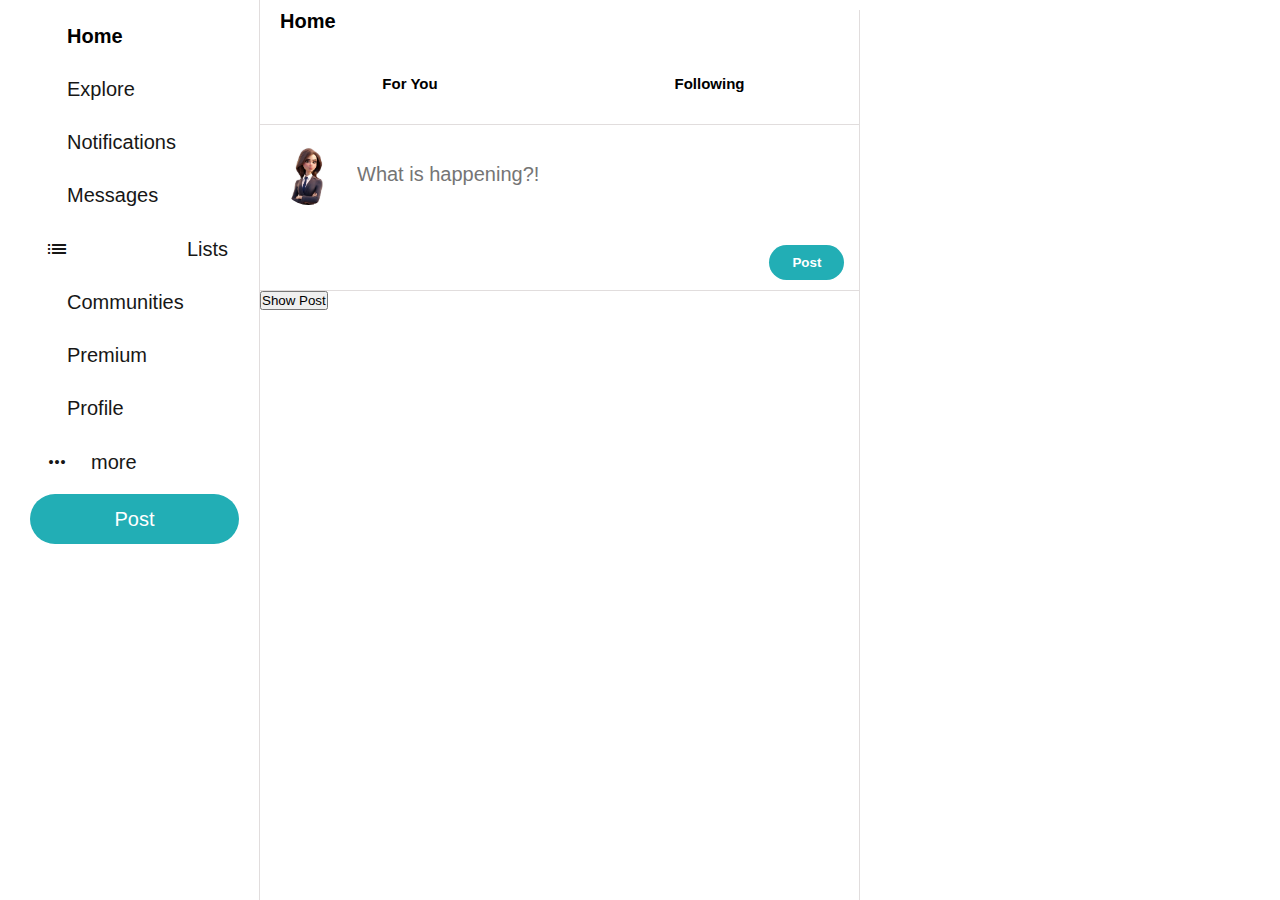
<file: index.html>
<!DOCTYPE html>
<html lang="en">
  <head>
    <meta charset="UTF-8" />
    <meta name="viewport" content="width=device-width, initial-scale=1.0" />
    <title>Twittwer Clone</title>
    <link rel="stylesheet" href="style.css" />
    <link
      rel="stylesheet"
      href="https://cdnjs.cloudflare.com/ajax/libs/font-awesome/6.4.2/css/all.min.css"
      integrity="sha512-z3gLpd7yknf1YoNbCzqRKc4qyor8gaKU1qmn+CShxbuBusANI9QpRohGBreCFkKxLhei6S9CQXFEbbKuqLg0DA=="
      crossorigin="anonymous"
      referrerpolicy="no-referrer"
    />
    <link
      href="https://fonts.googleapis.com/icon?family=Material+Icons"
      rel="stylesheet"
    />
    <link
      rel="stylesheet"
      href="https://fonts.googleapis.com/css2?family=Material+Symbols+Outlined:opsz,wght,FILL,GRAD@20..48,100..700,0..1,-50..200"
    />
  </head>
  <body>
    <!-- Sidebar Start -->
    <div class="sidebar">
      <div class="logo">
        <i class="fa-brands fa-x-twitter"></i>
      </div>
      <div class="sidebarOption Active">
        <i class="fa-solid fa-house"></i>
        <p class="option">Home</p>
      </div>
      <div class="sidebarOption">
        <i class="fa-solid fa-magnifying-glass"></i>
        <p class="option">Explore</p>
      </div>
      <div class="sidebarOption">
        <i class="fa-regular fa-bell"></i>
        <p class="option">Notifications</p>
      </div>
      <div class="sidebarOption">
        <i class="fa-regular fa-envelope"></i>
        <p class="option">Messages</p>
      </div>
      <div class="sidebarOption">
        <!-- <i class="fa-solid fa-list"></i> -->
        <span class="material-icons"> list_alt </span>
        <p class="option">Lists</p>
      </div>
      <div class="sidebarOption">
        <i class="fa-solid fa-users"></i>
        <p class="option">Communities</p>
      </div>
      <div class="sidebarOption">
        <i class="fa-brands fa-x-twitter"></i>
        <p class="option">Premium</p>
      </div>
      <div class="sidebarOption">
        <i class="fa-regular fa-user"></i>
        <p class="option">Profile</p>
      </div>
      <div class="sidebarOption">
        <span class="material-icons"> more_horiz </span>
        <p class="option">more</p>
      </div>
      <div class="sidebarButton">
        <button class="Button_Post">Post</button>
      </div>
    </div>
    <!-- Sidebar Close -->

    <!-- Post_Box Start -->
    <div class="post">
      <div class="post_Home">
        <h3>Home</h3>
      </div>
      <div class="button">
        <div class="Post_Button">
          <h2>For You</h2>
        </div>
        <div class="Post_Button2">
          <h2>Following</h2>
        </div>
      </div>
      <div class="tweet_Box">
        <form>
          <div class="tweetbox__input">
            <img src="avtar2.jpg" alt="profile_Photo" />
            <input type="text" placeholder="What is happening?!" />
          </div>
          <div class="tweet_icons_button">
            <div class="icons">
              <i class="fa-solid fa-photo-film"></i>
              <!-- <span class="material-icons">GIF</span> -->
              <i class="fa-solid fa-list"></i>
              <i class="fa-regular fa-face-smile"></i>
              <i class="fa-regular fa-calendar-check"></i>
              <i class="fa-solid fa-location-dot"></i>
            </div>
            <div class="tweet">
              <button class="tweetBox__tweetButton">Post</button>
            </div>
          </div>
        </form>
      </div>
      <button class="show_Post">Show Post</button>
    </div>

    <!-- Post_Box End -->
  </body>
</html>
</file>
<file: style.css>
*{
    margin: 0;
    padding: 0;
    box-sizing: border-box;

}
body{
    font-family: Arial, Helvetica, sans-serif;
    display: flex;
    height: 100vh;
    max-width: 1300px;
    margin-left: auto;
    margin-right: auto;
    padding: 0 10px;
}
.sidebar {
    border-right: 1px solid rgb(225, 221, 221);
    flex: 0.2;
    min-width: 250px;
    padding-left: 20px;
    padding-right: 20px;
}
.logo{
    font-size: 30px;
    margin-left: 15px;
    margin-top: 10px;
}
.sidebarOption{
    display: flex;
    align-items: center;
    cursor: pointer;
    padding: 15px;
    font-size: 20px;
    color:#171716;
}
.option{
   padding-left: 22px;
}
.sidebarOption.Active{
    color: black;
    font-weight:bold;
}
.Button_Post{
    border-radius: 30px;
    color: white;
    background-color: #22aeb5;
    font-size: 20px;
    font-weight: 50px;
    width: 100%;
    height: 50px;
    margin-top: 5px;
    border: none;
}
.sidebarOption:hover {
    background-color: rgb(106, 108, 109);
    border-radius: 30px;
    /* transition: color 100ms ease-out; */
    
  }
.post{
    border-right: 1px solid rgb(225, 221, 221);
    flex: 0.2;
    min-width: 600px;
    margin-top: 10px;
    
}
.post_Home,h3{
    font-size: 20px;
    margin-left: 10px;
}
.post_Home{
    height: 5%;
    cursor: pointer;
}
.Post_Button{
   height: 69px;
   align-items: center;
   min-width: 300px;
   cursor: pointer;
   margin: 0;
   border: none;
   font-weight: bold;
   font-size: 15px;
   
   
}
.Post_Button2{
    height: 69px;
    margin: 0;
    align-items: center;
    font-weight: 10px;
    min-width: 299px;
    cursor: pointer;
    border: none;
    font-weight: bold;
   font-size: 15px;
}
.button{
    display: flex;
    height: 70px;
    border: none;
    border-bottom: 1px solid rgb(225, 221, 221);
    flex: 0.2;
    align-items: center;
    margin: 0;
    

}
.Post_Button h2{
    display: flex;
    justify-content: center;
    align-items: center;
    margin-top: 20px;
    font-weight: 10px;
    font-size: 15px;
    /* cursor: pointer; */
}
.Post_Button2 h2{
    display: flex;
    justify-content: center;
    align-items: center;
    margin-top: 20px;
    font-weight: 10px;
    font-size: 15px;
}
.Post_Button:hover{
    background-color:rgb(227, 230, 230)
    

}
.Post_Button2:hover{
    background-color:rgb(227, 230, 230)

}
.post::-webkit-scrollbar {
    display: none;
  }
  
.post {
    -ms-overflow-style: none;
    scrollbar-width: none;
  }
  
  /* tweet box */
.tweetbox__input img {
    border-radius: 50%;
    height: 60px;
  }
  
  .tweet_Box {
    border-bottom: 1px solid rgb(225, 221, 221);
    flex: 0.2;
    
   }
  
  .tweetBox form {
    display: flex;
    /* flex-direction: row; */
  }
    
  .tweetbox__input {
    display: flex;
    padding: 20px;
  }
  
  .tweetbox__input input {
    flex: 1;
    margin-left: 20px;
    font-size: 20px;
    border: none;
    outline: none;
  }
  
  
 .icons{
    width: 60%;
    height: 20%;
    padding: 20px;
    font-size: 20px;
    font-weight: 20px;
    color: #22aeb5;
    margin-left: 60px;

}  

.tweet{
    width: 20%;
    
}
.tweet_icons_button{
    display: flex;
    border-bottom: 1px solid rgb(225, 221, 221);
    /* flex: 0.2; */
    border: none;
    height: 65px;
    /* background-color: aqua; */
}
.tweetBox__tweetButton {
    background-color: #22aeb5;
    border: none;
    color: white;
    font-weight: 900;
    border-radius: 30px;
    width: 75px;
    height: 35px;
    margin-top: 20px;
    margin-left: 90px;
  }
</file>
